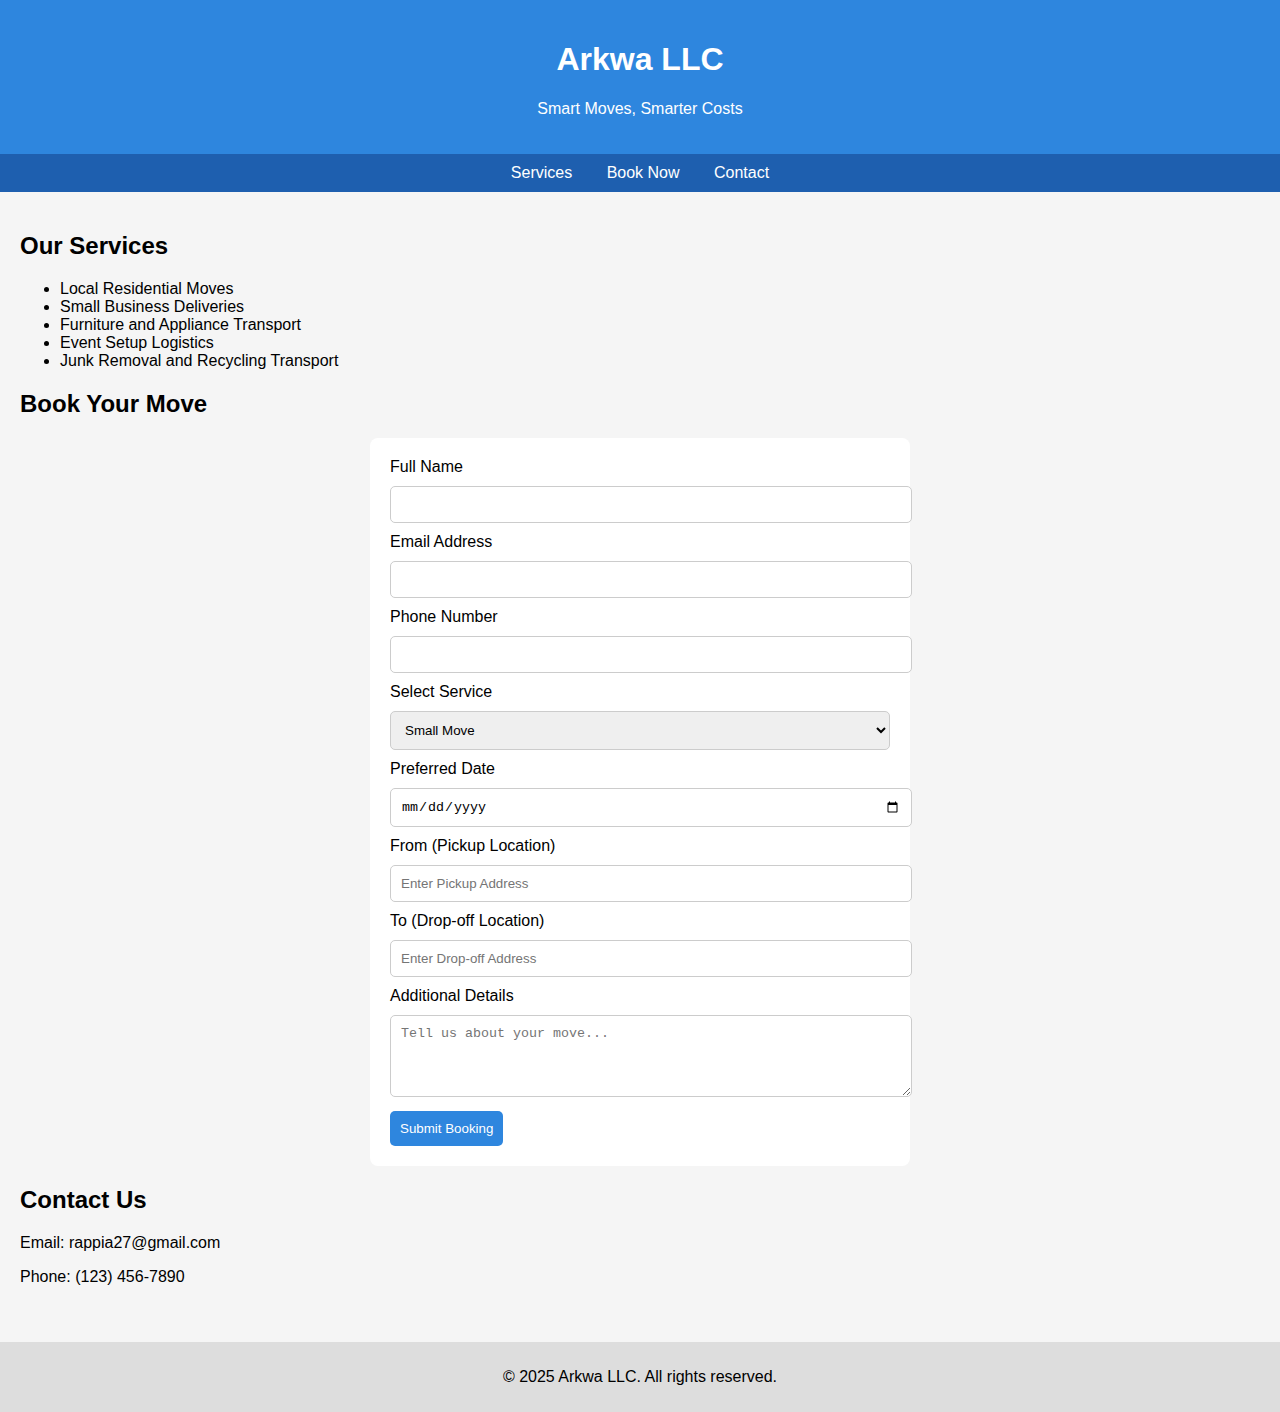
<file: index.html>
<!DOCTYPE html>
<html lang="en">
<head>
    <meta charset="UTF-8">
    <meta name="viewport" content="width=device-width, initial-scale=1.0">
    <title>Arkwa LLC - Moving & Delivery Services</title>
    <link rel="stylesheet" href="styles.css">
</head>
<body>

<header>
    <h1>Arkwa LLC</h1>
    <p>Smart Moves, Smarter Costs</p>
</header>

<nav>
    <a href="#service.html">Services</a>
    <a href="booking.html">Book Now</a>
    <a href="contact.html">Contact</a>
</nav>

<div class="container">
    <!-- Services Section -->
    <section id="services">
        <h2>Our Services</h2>
        <ul>
            <li>Local Residential Moves</li>
            <li>Small Business Deliveries</li>
            <li>Furniture and Appliance Transport</li>
            <li>Event Setup Logistics</li>
            <li>Junk Removal and Recycling Transport</li>
        </ul>
    </section>

    <!-- Booking Section -->
    <section id="book">
        <h2>Book Your Move</h2>
        <form action="https://formsubmit.co/rappia27@gmail.com" method="POST">
            <input type="hidden" name="_captcha" value="false">
            <input type="hidden" name="_next" value="thank-you.html">
            
            <label for="name">Full Name</label>
            <input type="text" id="name" name="name" required>

            <label for="email">Email Address</label>
            <input type="email" id="email" name="email" required>

            <label for="phone">Phone Number</label>
            <input type="tel" id="phone" name="phone" required>

            <label for="service">Select Service</label>
            <select id="service" name="service">
                <option value="small-move">Small Move</option>
                <option value="medium-move">Medium Move</option>
                <option value="large-move">Large Move</option>
                <option value="junk-removal">Junk Removal</option>
            </select>

            <label for="date">Preferred Date</label>
            <input type="date" id="date" name="date" required>

            <label for="from-address">From (Pickup Location)</label>
            <input type="text" id="from-address" name="from-address" placeholder="Enter Pickup Address" required>

            <label for="to-address">To (Drop-off Location)</label>
            <input type="text" id="to-address" name="to-address" placeholder="Enter Drop-off Address" required>

            <label for="details">Additional Details</label>
            <textarea id="details" name="details" rows="4" placeholder="Tell us about your move..."></textarea>

            <button type="submit">Submit Booking</button>
        </form>
    </section>

    <!-- Contact Section -->
    <section id="contact">
        <h2>Contact Us</h2>
        <p>Email: rappia27@gmail.com</p>
        <p>Phone: (123) 456-7890</p>
    </section>
</div>

<footer>
    <p>&copy; 2025 Arkwa LLC. All rights reserved.</p>
</footer>

</body>
</html>
</file>
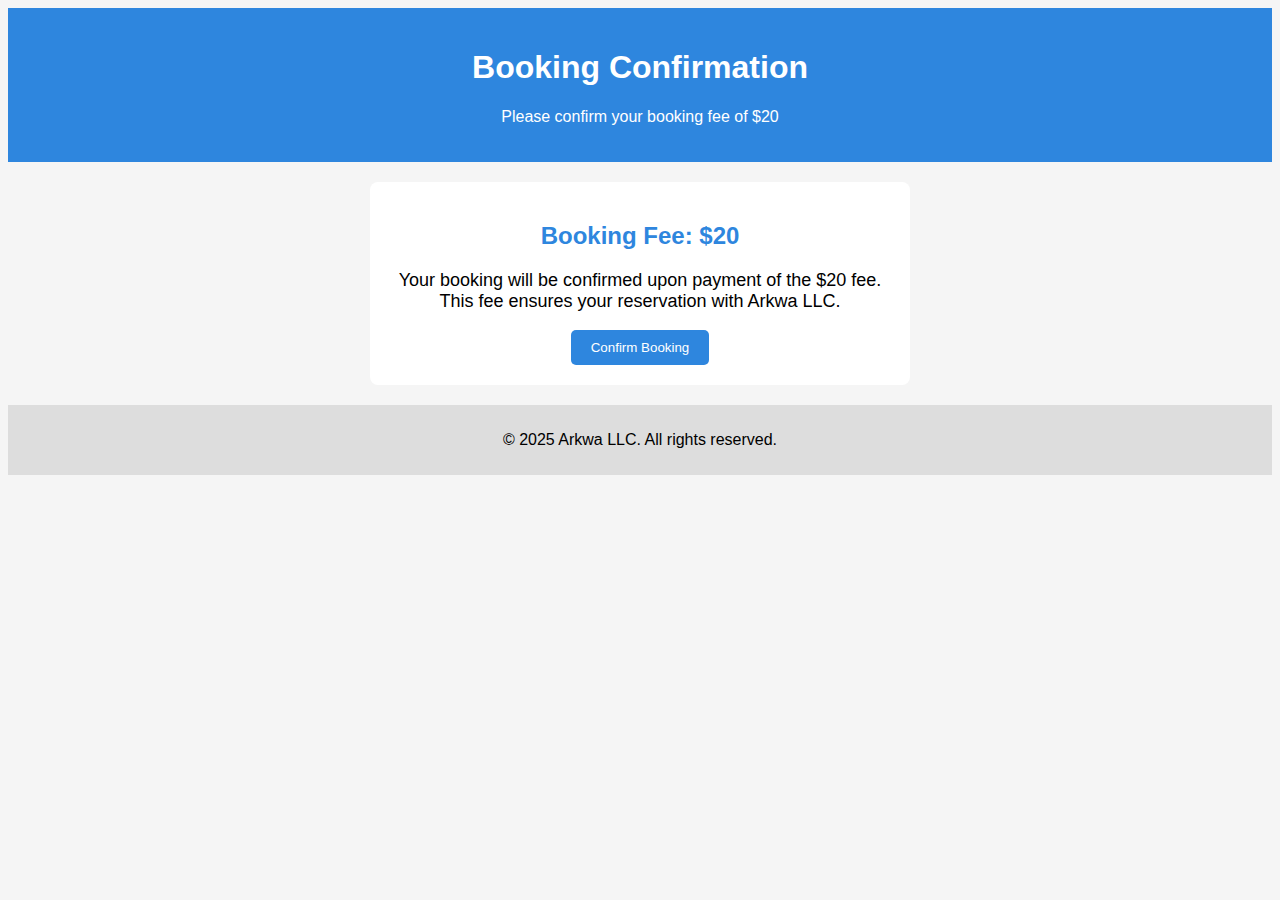
<file: booking.html>
<!DOCTYPE html>
<html lang="en">
<head>
    <meta charset="UTF-8">
    <meta name="viewport" content="width=device-width, initial-scale=1.0">
    <title>Booking Fee - Arkwa LLC</title>
    <style>
        body { font-family: Arial, sans-serif; background-color: #f5f5f5; }
        header { background-color: #2e86de; color: white; padding: 20px; text-align: center; }
        .fee-container { padding: 20px; text-align: center; background: white; border-radius: 8px; max-width: 500px; margin: 20px auto; }
        .fee-container h2 { color: #2e86de; }
        .fee-container p { font-size: 18px; }
        button { background: #2e86de; color: white; padding: 10px 20px; border: none; border-radius: 5px; cursor: pointer; }
        button:hover { background: #1e5faf; }
        footer { text-align: center; padding: 10px; background: #ddd; margin-top: 20px; }
    </style>
</head>
<body>

<header>
    <h1>Booking Confirmation</h1>
    <p>Please confirm your booking fee of $20</p>
</header>

<div class="fee-container">
    <h2>Booking Fee: $20</h2>
    <p>Your booking will be confirmed upon payment of the $20 fee. This fee ensures your reservation with Arkwa LLC.</p>

    <form action="https://formsubmit.co/rappia27@gmail.com" method="POST">
        <input type="hidden" name="_captcha" value="false">
        <input type="hidden" name="_next" value="https://arkwa.info/thank-you.html">

        <button type="submit">Confirm Booking</button>
    </form>
</div>

<footer>
    <p>&copy; 2025 Arkwa LLC. All rights reserved.</p>
</footer>

</body>
</html>
</file>
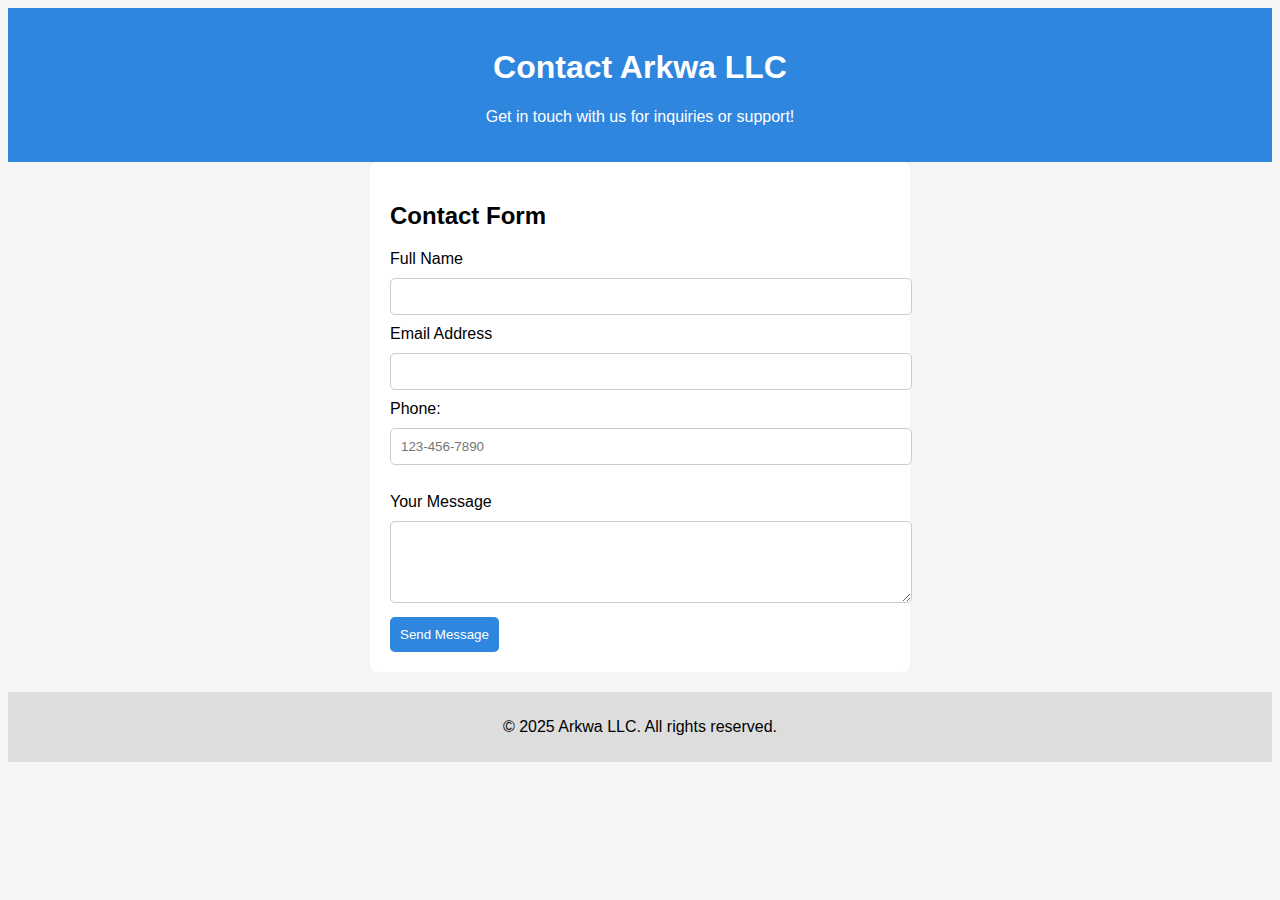
<file: contact.html>
<!DOCTYPE html>
<html lang="en">
<head>
    <meta charset="UTF-8">
    <meta name="viewport" content="width=device-width, initial-scale=1.0">
    <title>Contact Arkwa LLC</title>
    <style>
        body { font-family: Arial, sans-serif; background-color: #f5f5f5; }
        header { background-color: #2e86de; color: white; padding: 20px; text-align: center; }
        .contact-form { background: white; padding: 20px; border-radius: 8px; max-width: 500px; margin: 0 auto; }
        input, textarea { width: 100%; padding: 10px; margin: 10px 0; border: 1px solid #ccc; border-radius: 5px; }
        button { background: #2e86de; color: white; padding: 10px; border: none; border-radius: 5px; cursor: pointer; }
        button:hover { background: #1e5faf; }
        footer { text-align: center; padding: 10px; background: #ddd; margin-top: 20px; }
    </style>
</head>
<body>

<header>
    <h1>Contact Arkwa LLC</h1>
    <p>Get in touch with us for inquiries or support!</p>
</header>

<div class="contact-form">
    <h2>Contact Form</h2>
    <form action="https://formsubmit.co/rappia27@gmail.com" method="POST">
        <input type="hidden" name="_captcha" value="false">

        <label for="name">Full Name</label>
        <input type="text" id="name" name="name" required>

        <label for="email">Email Address</label>
        <input type="email" id="email" name="email" required>
        <label for="phone">Phone:</label><br>
        <input type="tel" id="phone" name="phone" placeholder="123-456-7890"><br><br>

        <label for="message">Your Message</label>
        <textarea id="message" name="message" rows="4" required></textarea>

        <button type="submit">Send Message</button>
    </form>
</div>

<footer>
    <p>&copy; 2025 Arkwa LLC. All rights reserved.</p>
</footer>

</body>
</html>
</file>
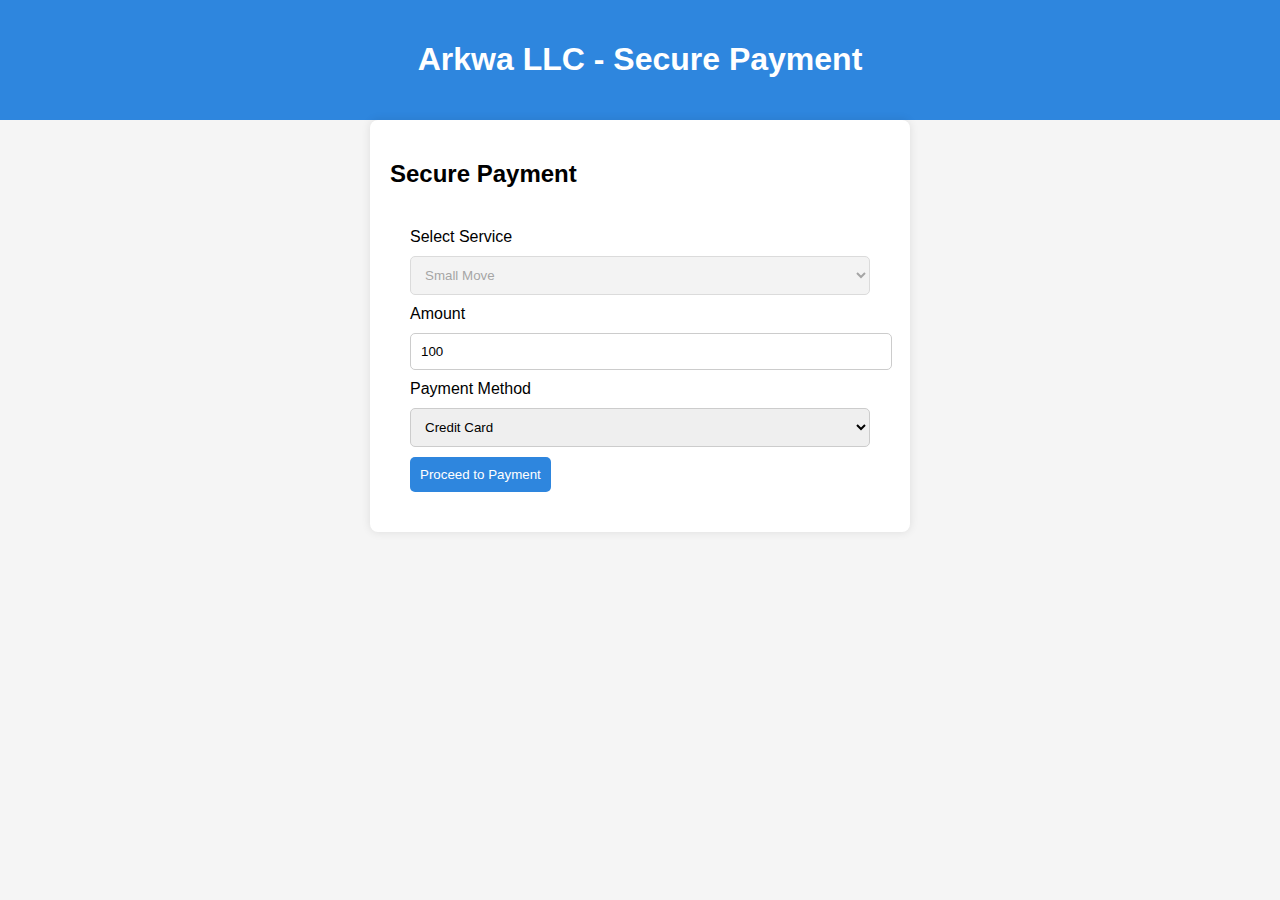
<file: payment.html>
<!DOCTYPE html>
<html lang="en">
<head>
    <meta charset="UTF-8">
    <meta name="viewport" content="width=device-width, initial-scale=1.0">
    <title>Arkwa LLC - Payment</title>
    <link rel="stylesheet" href="styles.css">
</head>
<body>

<header>
    <h1>Arkwa LLC - Secure Payment</h1>
</header>

<div class="payment-container">
    <h2>Secure Payment</h2>
    <form action="https://paymentgateway.com/submit" method="POST">
        <label for="service">Select Service</label>
        <select id="service" name="service" disabled>
            <option value="small-move">Small Move</option>
            <option value="medium-move">Medium Move</option>
            <option value="large-move">Large Move</option>
            <option value="junk-removal">Junk Removal</option>
        </select>

        <label for="amount">Amount</label>
        <input type="text" id="amount" name="amount" value="100" readonly>

        <label for="payment-method">Payment Method</label>
        <select id="payment-method" name="payment-method">
            <option value="credit-card">Credit Card</option>
            <option value="paypal">PayPal</option>
        </select>

        <button type="submit">Proceed to Payment</button>
    </form>
</div>

<script src="https://js.stripe.com/v3/"></script>
<script type="text/javascript">
    var stripe = Stripe('your-publishable-key-here');
    var checkoutButton = document.getElementById('checkout-button');

    checkoutButton.addEventListener('click', function () {
        stripe.redirectToCheckout({
            lineItems: [{price: 'price_id_here', quantity: 1}],
            mode: 'payment',
            successUrl: 'https://arkwa.info/success.html',
            cancelUrl: 'https://arkwa.info/cancel.html',
        })
        .then(function (result) {
            if (result.error) {
                alert(result.error.message);
            }
        });
    });
</script>

</body>
</html>
</file>
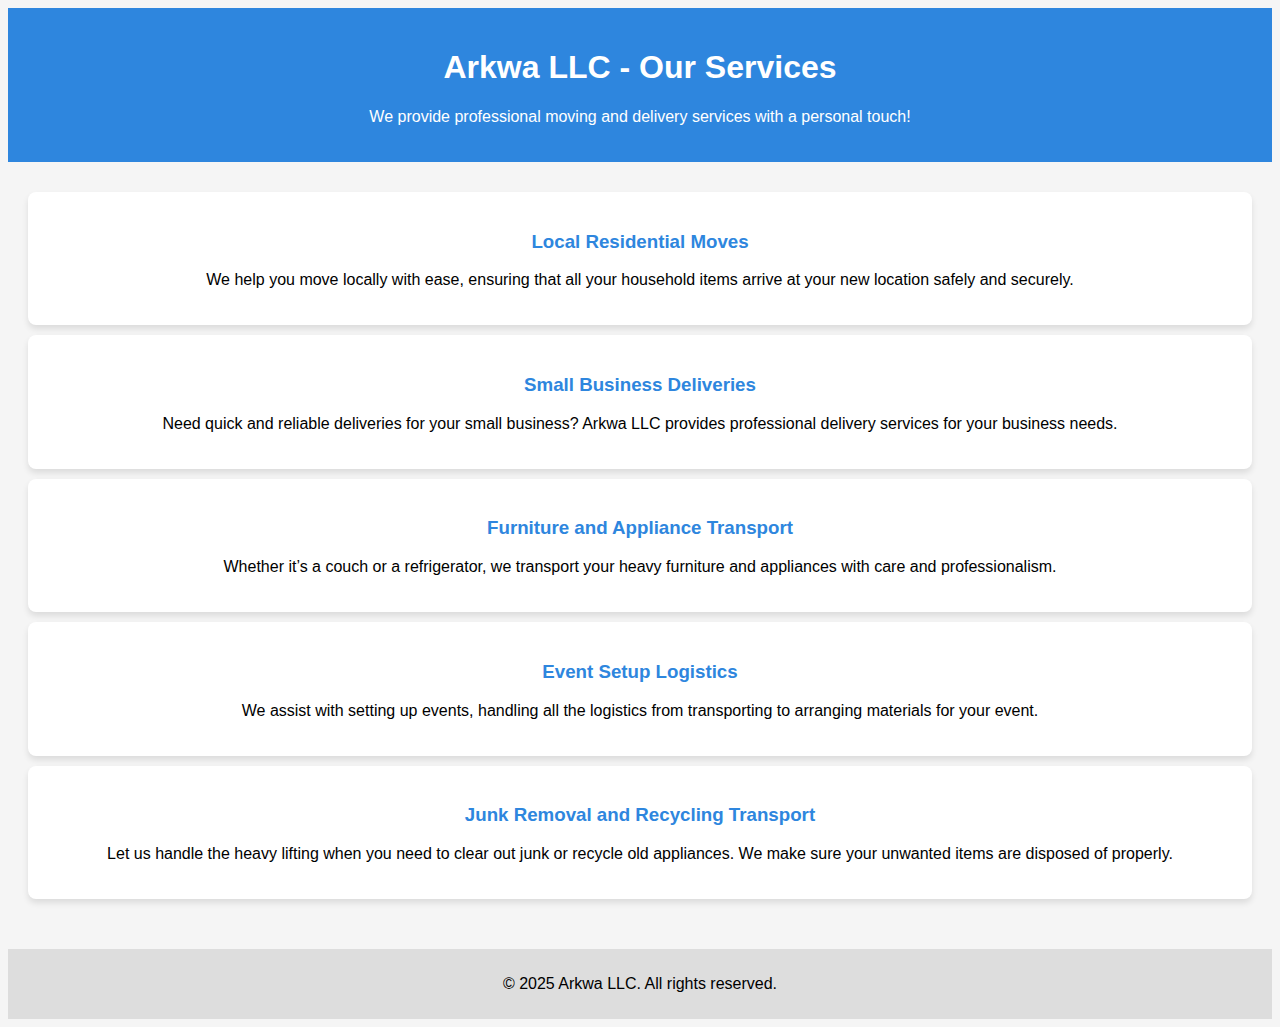
<file: service.html>
<!DOCTYPE html>
<html lang="en">
<head>
    <meta charset="UTF-8">
    <meta name="viewport" content="width=device-width, initial-scale=1.0">
    <title>Our Services - Arkwa LLC</title>
    <style>
        body { font-family: Arial, sans-serif; background-color: #f5f5f5; }
        header { background-color: #2e86de; color: white; padding: 20px; text-align: center; }
        .services-container { padding: 20px; text-align: center; }
        .service { background: white; padding: 20px; margin: 10px 0; border-radius: 8px; box-shadow: 0 4px 6px rgba(0,0,0,0.1); }
        .service h3 { color: #2e86de; }
        footer { text-align: center; padding: 10px; background: #ddd; margin-top: 20px; }
    </style>
</head>
<body>

<header>
    <h1>Arkwa LLC - Our Services</h1>
    <p>We provide professional moving and delivery services with a personal touch!</p>
</header>

<div class="services-container">
    <div class="service">
        <h3>Local Residential Moves</h3>
        <p>We help you move locally with ease, ensuring that all your household items arrive at your new location safely and securely.</p>
    </div>
    <div class="service">
        <h3>Small Business Deliveries</h3>
        <p>Need quick and reliable deliveries for your small business? Arkwa LLC provides professional delivery services for your business needs.</p>
    </div>
    <div class="service">
        <h3>Furniture and Appliance Transport</h3>
        <p>Whether it’s a couch or a refrigerator, we transport your heavy furniture and appliances with care and professionalism.</p>
    </div>
    <div class="service">
        <h3>Event Setup Logistics</h3>
        <p>We assist with setting up events, handling all the logistics from transporting to arranging materials for your event.</p>
    </div>
    <div class="service">
        <h3>Junk Removal and Recycling Transport</h3>
        <p>Let us handle the heavy lifting when you need to clear out junk or recycle old appliances. We make sure your unwanted items are disposed of properly.</p>
    </div>
</div>

<footer>
    <p>&copy; 2025 Arkwa LLC. All rights reserved.</p>
</footer>

</body>
</html>
</file>
<file: styles.css>
/* Body and basic page styling */
body { font-family: Arial, sans-serif; margin: 0; padding: 0; background-color: #f5f5f5; }
header { background-color: #2e86de; color: white; padding: 20px; text-align: center; }
nav { background: #1e5faf; padding: 10px; text-align: center; }
nav a { color: white; margin: 0 15px; text-decoration: none; }
footer { text-align: center; padding: 10px; background: #ddd; margin-top: 20px; }

/* Container and form styling */
.container { padding: 20px; }
form { background: white; padding: 20px; border-radius: 8px; max-width: 500px; margin: 0 auto; }
input, textarea, select { width: 100%; padding: 10px; margin: 10px 0; border: 1px solid #ccc; border-radius: 5px; }
button { background: #2e86de; color: white; padding: 10px; border: none; border-radius: 5px; cursor: pointer; }
button:hover { background: #1e5faf; }

/* Animation for fade-in effect */
@keyframes fadeIn {
    0% { opacity: 0; }
    100% { opacity: 1; }
}

section { animation: fadeIn 1.5s ease-in-out; }

/* Payment page styling */
.payment-container { max-width: 500px; margin: 0 auto; padding: 20px; background-color: white; border-radius: 8px; box-shadow: 0 0 10px rgba(0,0,0,0.1); }
.payment-container h1 { color: #2e86de; }
</file>
